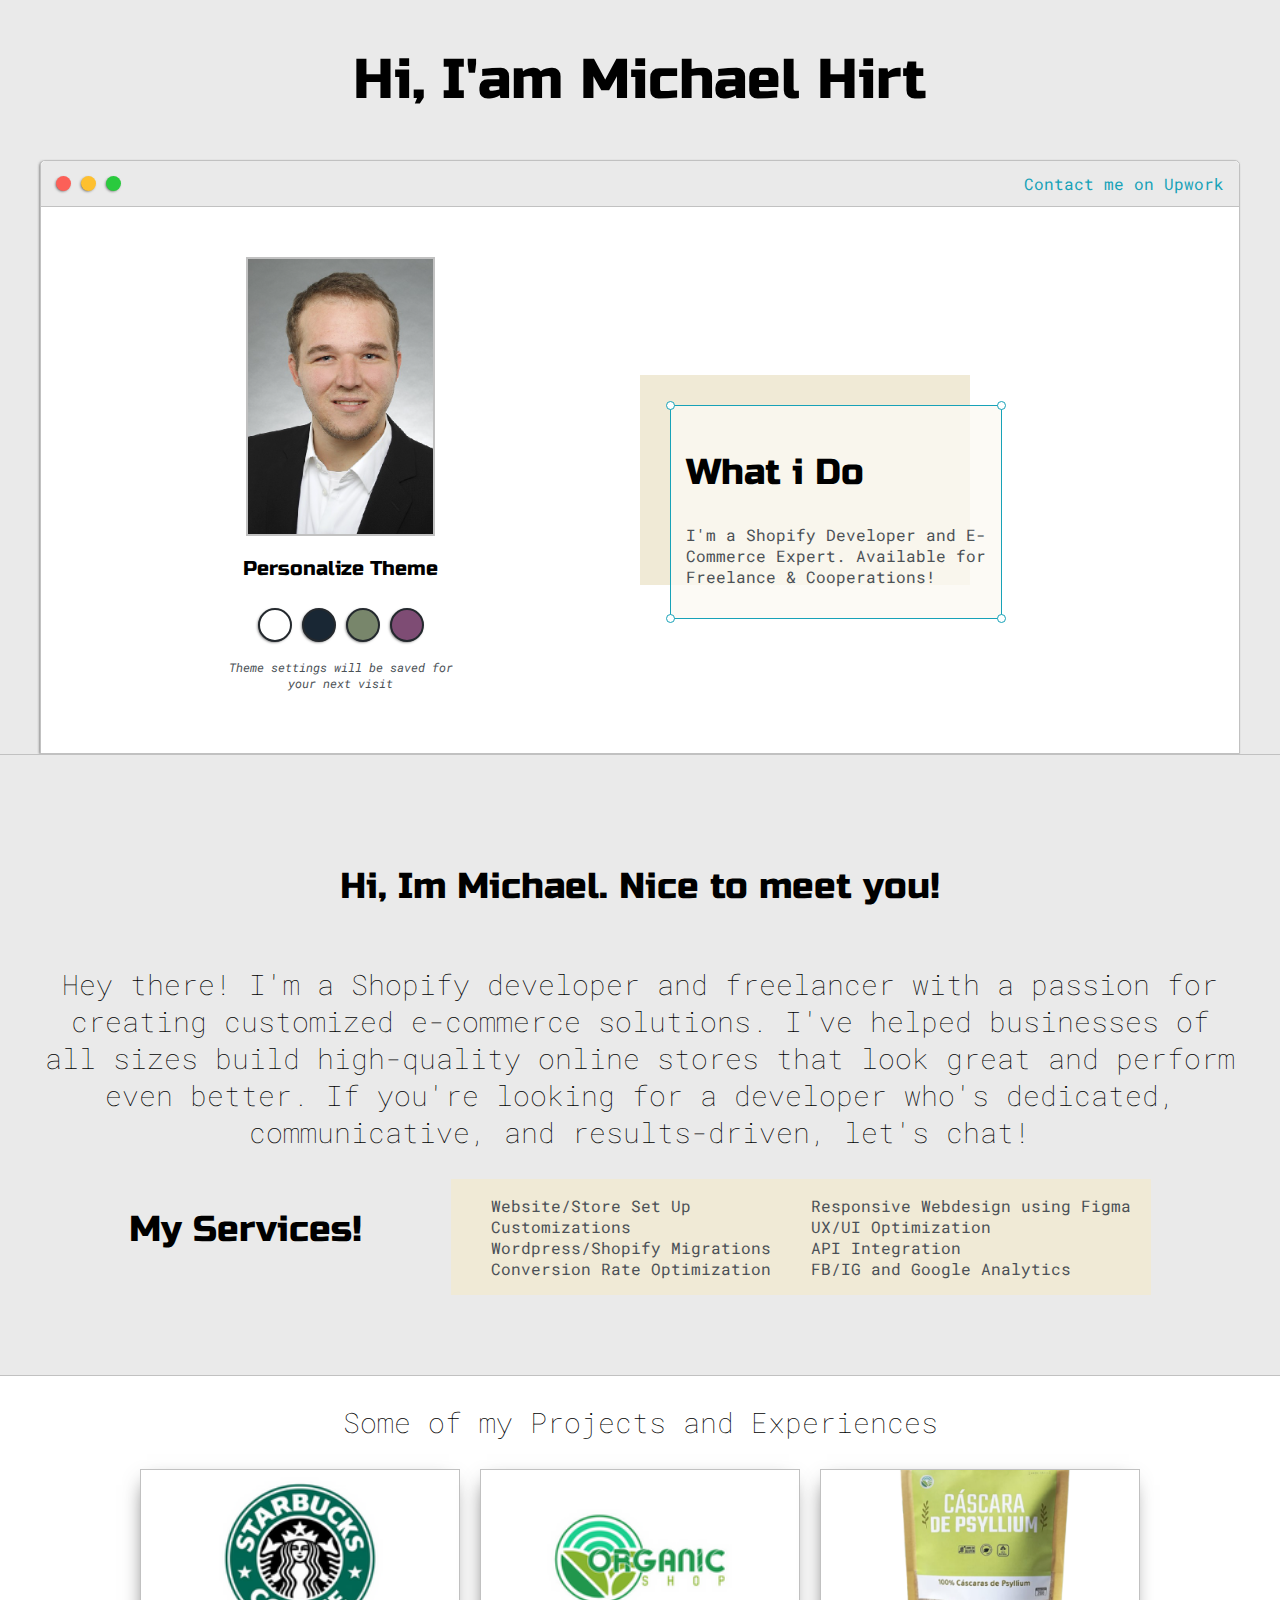
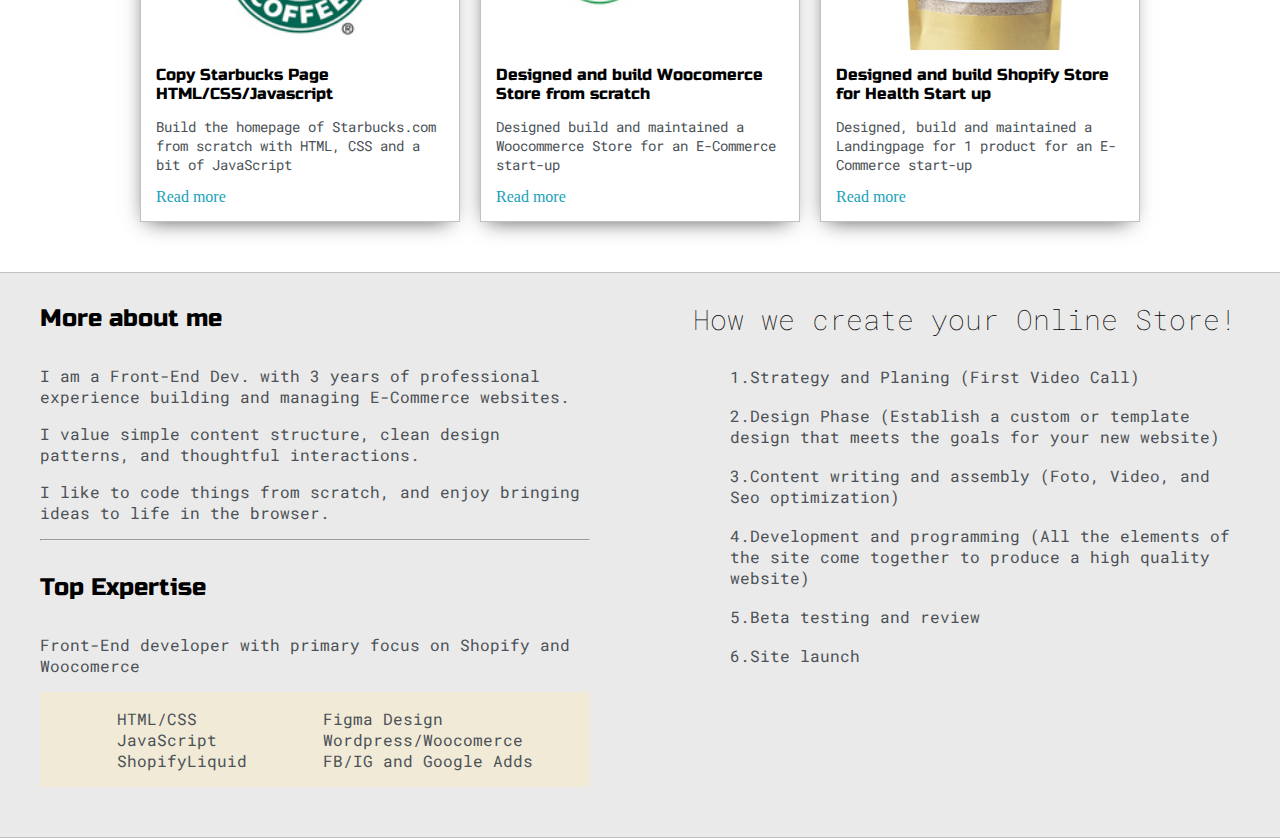
<file: index.html>
<!DOCTYPE html>
<html>
    <head>
        <title>My Portfolio</title>
        <meta name="viewport" content="width=device-width,
        initial-scale=1, maximum-scale=1, minimum-scale=1"/>
        
        <link href="https://fonts.googleapis.com/css2?family=Russo+One&display=swap" rel="stylesheet">

        <link href="https://fonts.googleapis.com/css2?family=Roboto+Mono:wght@500&family=Russo+One&display=swap" rel="stylesheet">

        
        <link rel="stylesheet" type="text/css" href="default.css">

        <link id="theme-style" rel="stylesheet" type="text/css" href="">


        <body>
       

            <section class="s1">
            <div class="maincontainer">
                <div class="greeting-wrapper">
                     <h1>Hi, I'am Michael Hirt</h1>
                 </div>
            <div class="intro-wrapper">
                <div class="nav-wrapper">
                    
                    <div class="dots-wrapper">
                        <div id="dot-1" class="browser-dot"></div>
                        <div id="dot-2" class="browser-dot"></div>
                        <div id="dot-3" class="browser-dot"></div>
                    </div>

                    <ul id="navigation">
                        <li><a href="https://www.upwork.com/freelancers/~01cfa415d2e996bc8c">Contact me on Upwork</a></li>
                    
                    </ul>
                </div>


                <div class="left-column">
                    <img id="profile_pic" src="images/Foto_bewerbung.png">
                    <h5 style="text-align: center;line-height:0;">Personalize Theme</h5>
                <div id="theme-options-wrapper">
                    <div data-mode="light" id="light-mode" class="theme-dot"></div>
                    <div data-mode="blue" id="blue-mode" class="theme-dot"></div>
                    <div data-mode="green" id="green-mode" class="theme-dot"></div>
                    <div data-mode="purple" id="purple-mode" class="theme-dot"></div>
                </div>
                    <p id="settings-note">Theme settings will be saved for <br> your next visit</p>
                </div>
               
               
               
                <div class="right-column">
                    <div id="preview-shadow"> 
                        <div id="preview">
                        
                            <div id="corner-tl" class="corner"></div>
                            <div id="corner-tr" class="corner"></div>
                            
                            <h2>What i Do</h2>
                            <p> I'm a Shopify Developer and E-Commerce Expert. Available for Freelance & Cooperations!</p>
                            
                            <div id="corner-bl" class="corner"></div>
                            <div id="corner-br" class="corner"></div>

                         </div>
                    </div>
                </div>


            </div>
                </div>

        </section>




        <section class="s1"> 

            <div class="maincontainer">
               
                <div class="featured-video-wrapper">
                    
                     <h2>Hi, Im Michael. Nice to meet you!</h2>
                     <h3>Hey there! I'm a Shopify developer and freelancer with a passion for creating customized e-commerce solutions. I've helped businesses of all sizes build high-quality online stores that look great and perform even better. If you're looking for a developer who's dedicated, communicative, and results-driven, let's chat!</h3>


                     <h2>My Services!</h2>

                        <div id="Skills-list">
                            
                            <ul>
                                <li>Website/Store Set Up</li>
                                <li>Customizations</li>
                                <li>Wordpress/Shopify Migrations</li>
                                <li>Conversion Rate Optimization</li>
                            </ul>

                            <ul>
                                <li>Responsive Webdesign using Figma</li>
                                <li>UX/UI Optimization</li>
                                <li>API Integration</li>
                                <li>FB/IG and Google Analytics</li>
                            </ul>
                        </div>

                    
                </div>

            </div>
        
        
        </section>



        <section class="s2">
            <div class="maincontainer">
                <h3 style="text-align: center;">Some of my Projects and Experiences</h3>
               
                <div class="post-wrapper">

                    <div class="post">
                        <image class="thumbnail" src="images/Diseño sin título (16).png">
                            <div class="post-preview">
                                <h6 class="post-title">Copy Starbucks Page HTML/CSS/Javascript</h6>
                                <p class="post-intro">Build the homepage of Starbucks.com from scratch with HTML, CSS and a bit of JavaScript</p>
                                <a href="Starbucks.html">Read more</a>
                            </div>
                    </div>

                    <div class="post">
                        <image class="thumbnail" src="images/Diseño sin título (15).png">
                            <div class="post-preview">
                                <h6 class="post-title">Designed and build Woocomerce Store from scratch</h6>
                                <p class="post-intro">Designed build and maintained a Woocommerce Store for an E-Commerce start-up</p>
                                <a href="OrganicShop.html">Read more</a>

                            </div>
                    </div>

                    <div class="post">
                        <image class="thumbnail" src="images/Diseño sin título - 2022-05-30T153315.860.png">
                            <div class="post-preview">
                                <h6 class="post-title">Designed and build Shopify Store for Health Start up</h6>
                                <p class="post-intro">Designed, build and maintained a Landingpage for 1 product for an E-Commerce start-up</p>
                                <a href="GreenHarmony.html">Read more</a>

                            </div>
                    </div>
                


                </div>

            </div>
        </section>



        <section class="s1">
            <div class="maincontainer">
                <div class="about-wrapper">
                    <div class="about-me">
                        <h4>More about me</h4>

                        <p>I am a Front-End Dev. with 3 years of professional experience building and managing E-Commerce websites.</p>
                        <p>I value simple content structure, clean design patterns, and thoughtful interactions.</p>
                        <p>I like to code things from scratch, and enjoy bringing ideas to life in the browser.</p>
                    
                    <hr>

                    <h4>Top Expertise</h4>
                    <p>Front-End developer with primary focus on Shopify and Woocomerce</p>

                    <div id="Skills-list">
                        <ul>
                            <li>HTML/CSS</li>
                            <li>JavaScript</li>
                            <li>ShopifyLiquid</li>
                            
                         </ul>

                         <ul>
                            <li>Figma Design</li>
                            <li>Wordpress/Woocomerce</li>
                            <li>FB/IG and Google Adds</li>
                            
                         </ul>
                    </div>
                    </div>

                    <div class="about-me">
                       <h3>How we create your Online Store!</h3>
                       <ul>
                        <li>1.Strategy and Planing (First Video Call)</li> <br>
                        <li>2.Design Phase (Establish a custom or template design that meets the goals for your new website)</li> <br>
                        <li>3.Content writing and assembly (Foto, Video, and Seo optimization)</li> <br>
                        <li>4.Development and programming (All the elements of the site come together to produce a high quality website)</li> <br>
                        <li>5.Beta testing and review </li> <br>
                        <li>6.Site launch </li> <br>
                     </ul>

                       
                    </div>
                </div>
            </div>
        </section>



<!--
        <section class="s2">
            <div class="maincontainer">
                <h3 style="text-align: center;">Get in Touch</h3>

                <form  id="contact-form">
                    <label>Name</label>
                    <input class="input-field" type="text" name="name">

                    <label>Subject</label>
                    <input class="input-field" type="text" name="subject">

                    <label>Email</label>
                    <input class="input-field" type="text" name="email">
                
                    <label>Message</label>
                    <textarea class="input-field" name="message"></textarea>

                    <input id="submit-btn" type="submit" value="Send">

                </form>
                
            </div>
        </section>
-->
    
        
        <script type="text/javascript" src="script.js"></script>


</body>

    </head>
</html>
</file>
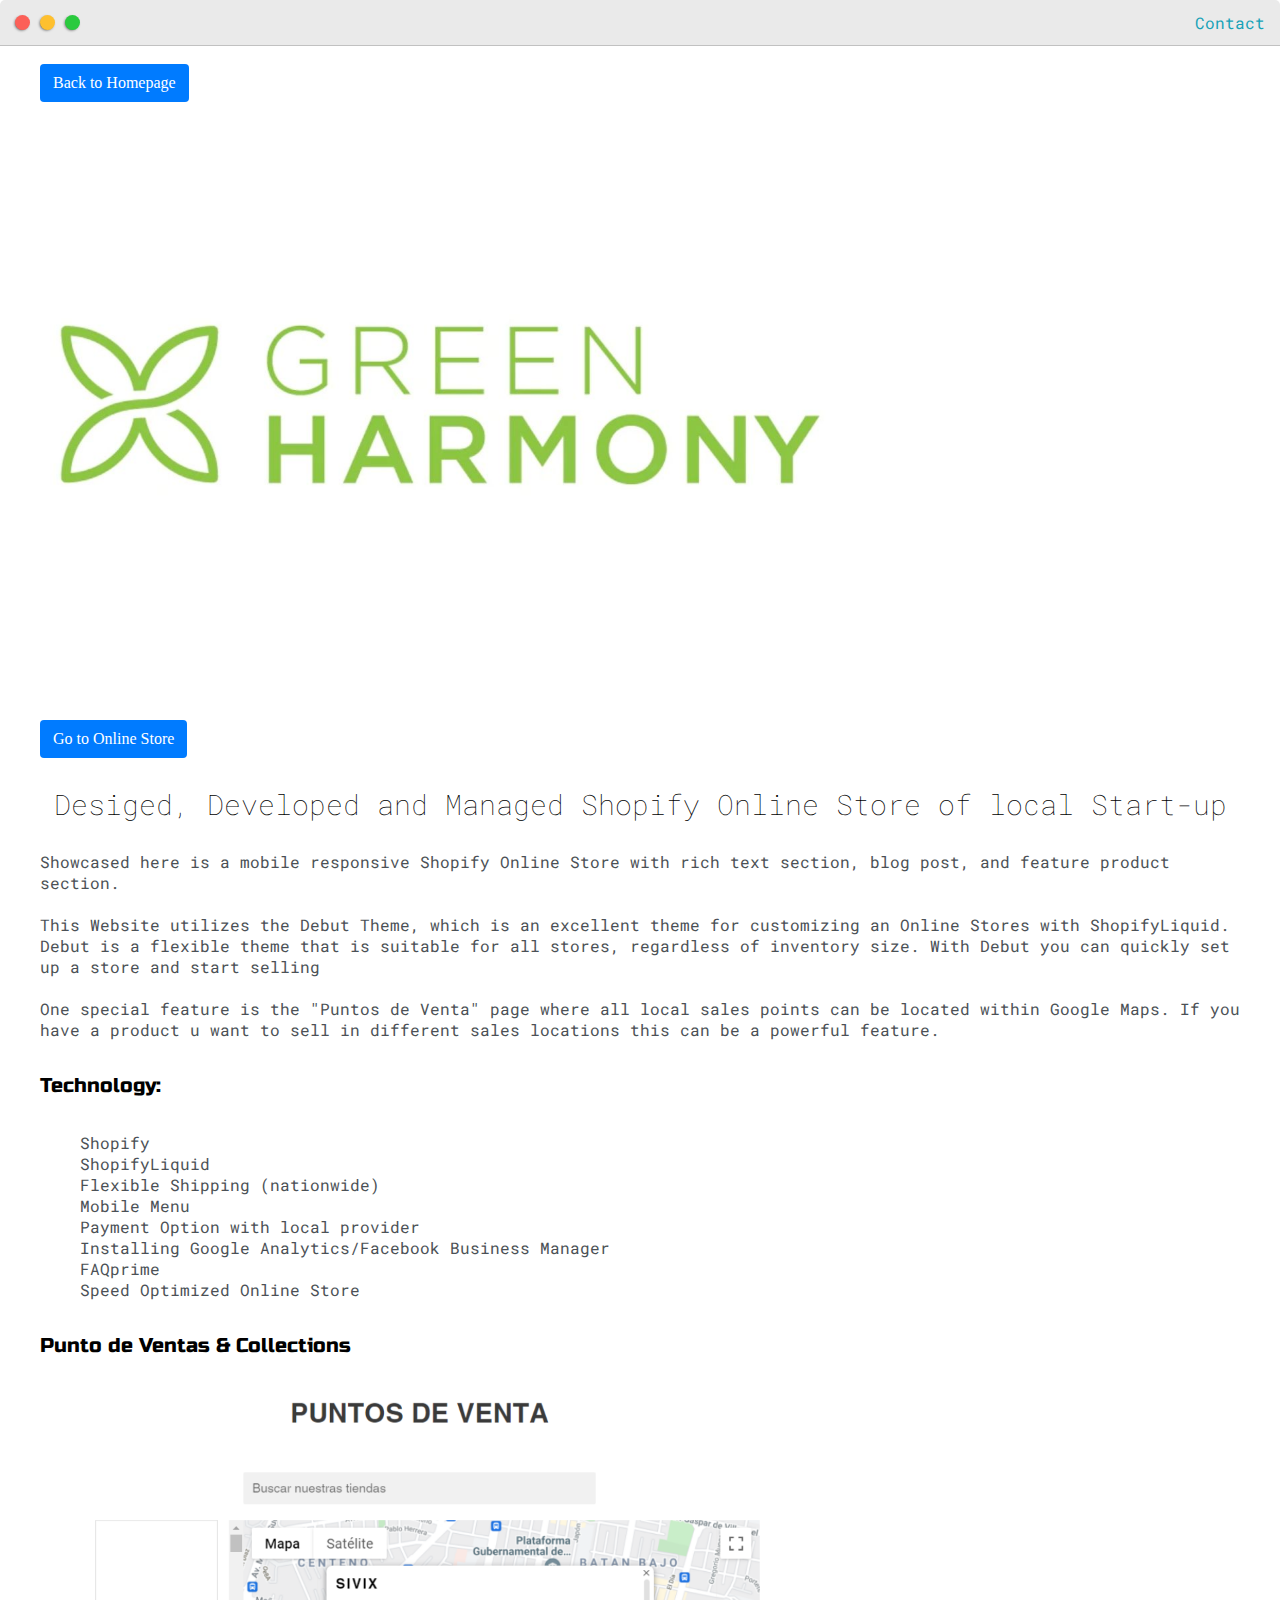
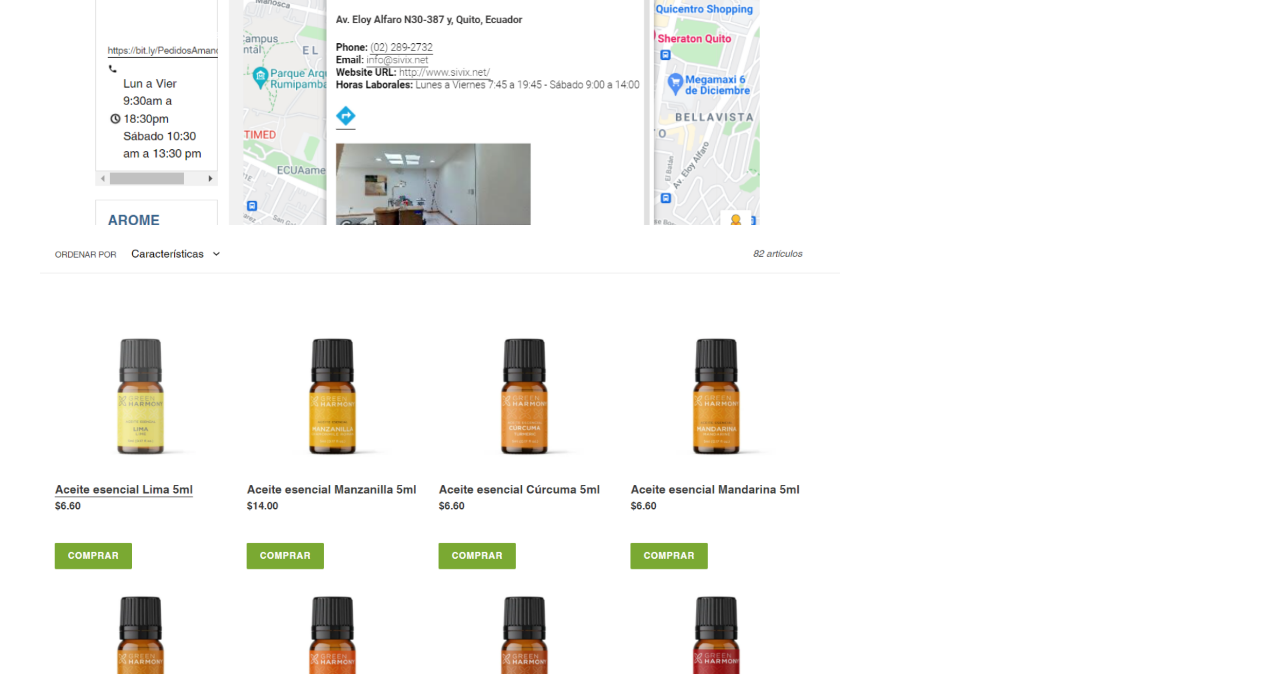
<file: GreenHarmony.html>
<!DOCTYPE html>
<html>
<head>
	<title>Post Name</title>


	<meta name="viewport" content="width=device-width, initial-scale=1, maximum-scale=1, minimum-scale=1" />

	<link href="https://fonts.googleapis.com/css2?family=Russo+One&display=swap" rel="stylesheet">

	<link href="https://fonts.googleapis.com/css2?family=Roboto+Mono:wght@500&display=swap" rel="stylesheet">

	<link rel="stylesheet" type="text/css" href="default.css">

</head>

<body>


	<div class="nav-wrapper">
                    
		<div class="dots-wrapper">
			<div id="dot-1" class="browser-dot"></div>
			<div id="dot-2" class="browser-dot"></div>
			<div id="dot-3" class="browser-dot"></div>
		</div>

		<ul id="navigation">
			<li><a href="index.html">Contact</a></li>
		
		</ul>
	</div>

    <div class="maincontainer"> 
		<br>
		<a class="btn btn-sm btn-primary" href="/index.html">Back to Homepage</a>
		<br>
        <div>
            <img alt="GreenHarmony" title="GreenHarmony" class="feature_image" src="images/4.jpg" width="800px">
        </div>

        <br>
		<a class="btn btn-sm btn-primary" href="https://greenharmony.com.ec/">Go to Online Store</a>
		<br>

        <h3>Desiged, Developed and Managed Shopify Online Store of local Start-up</h3>
        <p>
            Showcased here is a mobile responsive Shopify Online Store with  rich text section, blog post, and feature product section.
            <br>
            <br>
            This Website utilizes the Debut Theme, which is an excellent theme for customizing an Online Stores with ShopifyLiquid.
            <br>
            Debut is a flexible theme that is suitable for all stores, regardless of inventory size. With Debut you can quickly set up a store and start selling
        <br><br>
            One special feature is the "Puntos de Venta" page where all local sales points can be located within Google Maps. If you have a product u want to sell in different sales locations this can be a powerful feature.  
        
        </p>


    <h5>Technology:</h5>
        <ul>
            <li>Shopify</li>
            <li>ShopifyLiquid </li>
            <li>Flexible Shipping (nationwide)</li>
            <li>Mobile Menu</li>
            <li>Payment Option with local provider</li>
            <li>Installing Google Analytics/Facebook Business Manager</li>
            <li>FAQprime</li>
            <li>Speed Optimized Online Store </li>
        </ul>

        <h5>Punto de Ventas & Collections</h5>
        <p>
            <img alt src="images/Diseño sin título (26).png" style="width: 800px;">
        </p>

        
        <p>
            <img alt src="images/Diseño sin título (27).png" style="width: 800px;">
        </p>
       
    </div>

    
</body>

</html>
</file>
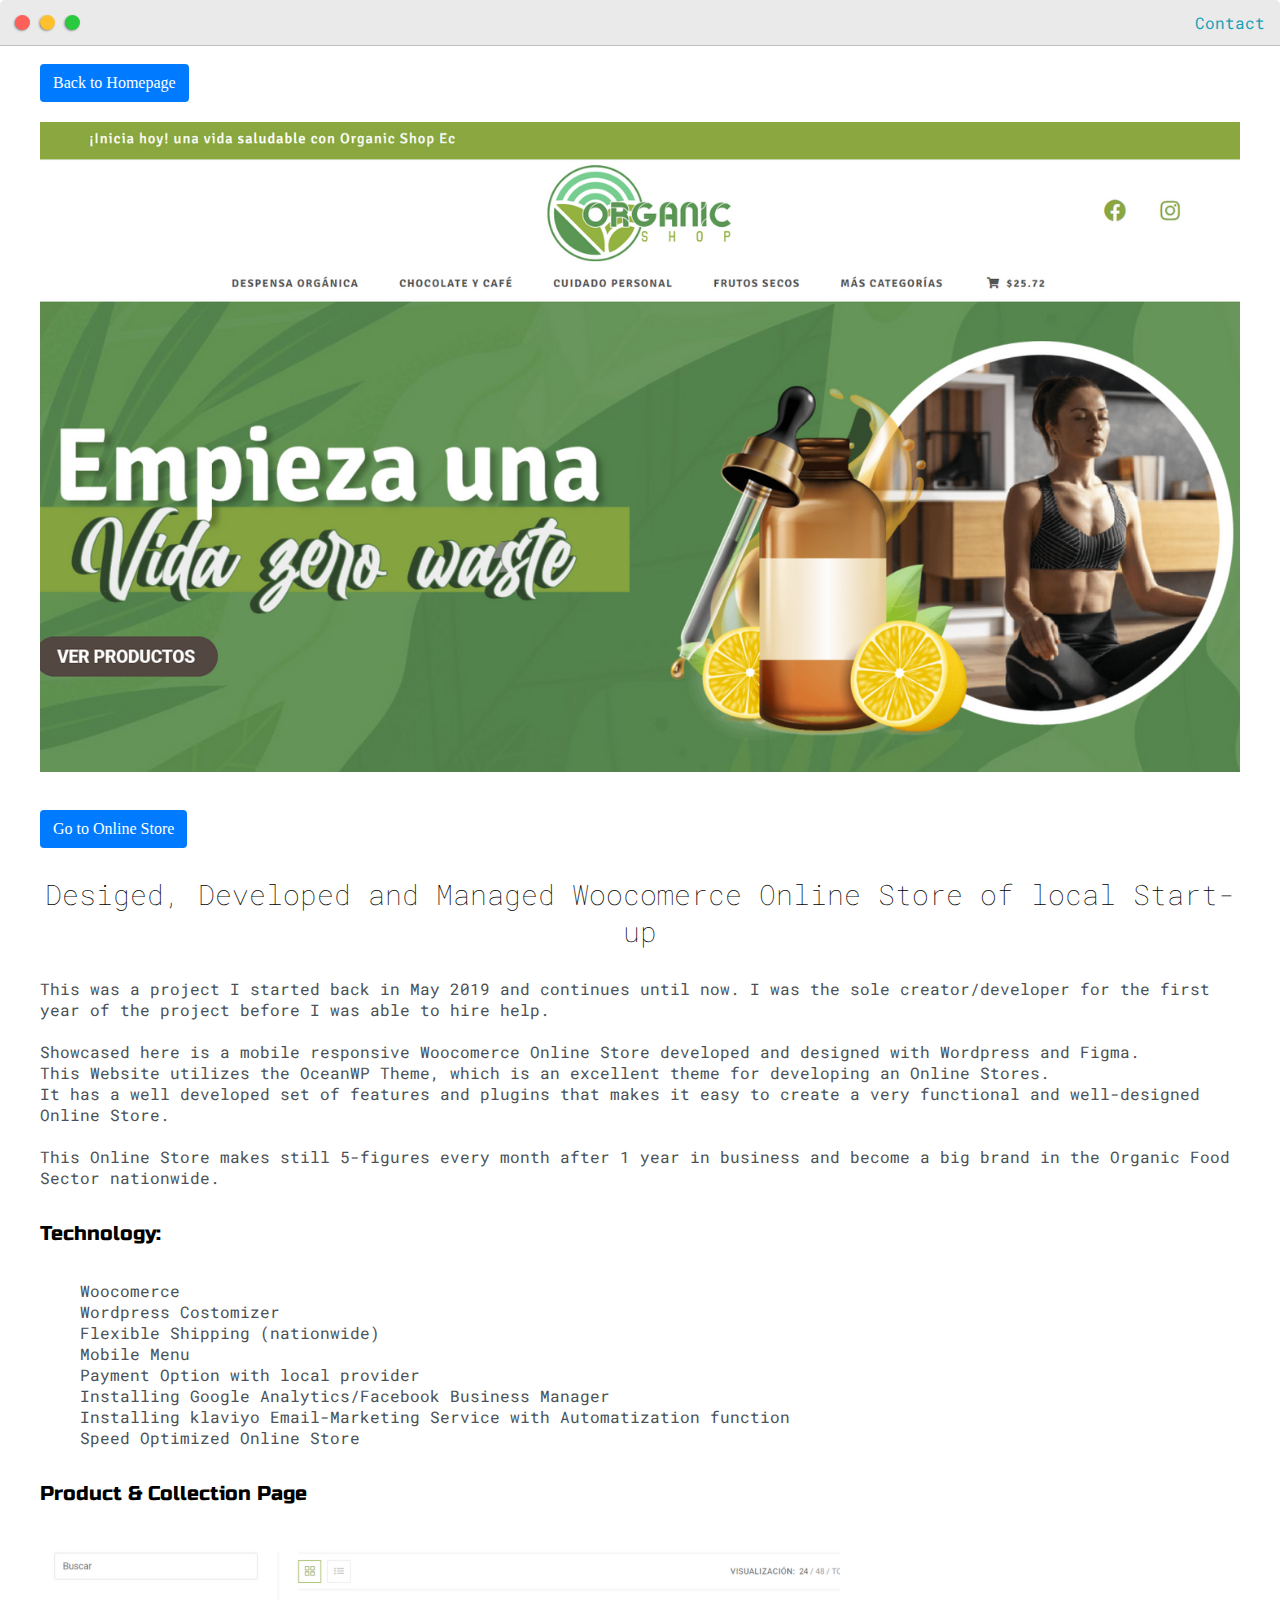
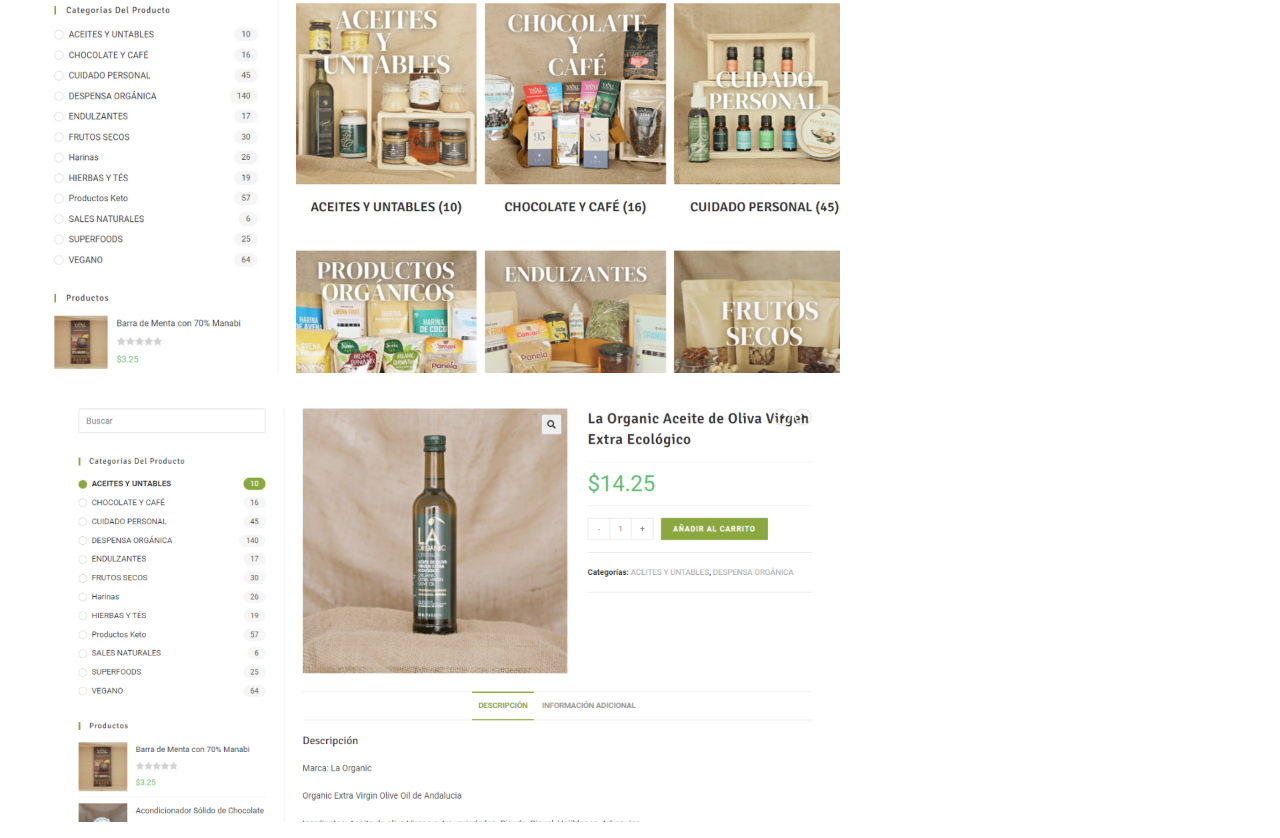
<file: OrganicShop.html>
<!DOCTYPE html>
<html>
<head>
	<title>Post Name</title>


	<meta name="viewport" content="width=device-width, initial-scale=1, maximum-scale=1, minimum-scale=1" />

	<link href="https://fonts.googleapis.com/css2?family=Russo+One&display=swap" rel="stylesheet">

	<link href="https://fonts.googleapis.com/css2?family=Roboto+Mono:wght@500&display=swap" rel="stylesheet">

	<link rel="stylesheet" type="text/css" href="default.css">

</head>

<body>


	<div class="nav-wrapper">
                    
		<div class="dots-wrapper">
			<div id="dot-1" class="browser-dot"></div>
			<div id="dot-2" class="browser-dot"></div>
			<div id="dot-3" class="browser-dot"></div>
		</div>

		<ul id="navigation">
			<li><a href="index.html">Contact</a></li>
		
		</ul>
	</div>

    <div class="maincontainer"> 
		<br>
		<a class="btn btn-sm btn-primary" href="/index.html">Back to Homepage</a>
		<br>
        <div>
            <img alt="OrganicShop" title="OrganicShop" class="feature_image" src="images/Diseño sin título (23).png">
        </div>

        <br>
		<a class="btn btn-sm btn-primary" href="https://organicshop-ec.com/">Go to Online Store</a>
		<br>

        <h3>Desiged, Developed and Managed Woocomerce Online Store of local Start-up</h3>
        <p>
            This was a project I started back in May 2019 and continues until now. I was the sole creator/developer for the first year of the project before I was able to hire help.
            <br>

            <br>
            Showcased here is a mobile responsive Woocomerce Online Store developed and designed with Wordpress and Figma.  
            <br>
            This Website utilizes the OceanWP Theme, which is an excellent theme for developing an Online Stores.
            <br>
            It has a well developed set of features and plugins that makes it easy to create a very functional and well-designed Online Store.
        <br><br>
            This Online Store makes still 5-figures every month after 1 year in business and become a big brand in the Organic Food Sector nationwide.
        
        </p>


    <h5>Technology:</h5>
        <ul>
            <li>Woocomerce</li>
            <li>Wordpress Costomizer </li>
            <li>Flexible Shipping (nationwide)</li>
            <li>Mobile Menu</li>
            <li>Payment Option with local provider</li>
            <li>Installing Google Analytics/Facebook Business Manager</li>
            <li>Installing klaviyo Email-Marketing Service with Automatization function</li>
            <li>Speed Optimized Online Store </li>
        </ul>

        <h5>Product & Collection Page</h5>
        <p>
            <img alt src="images/Diseño sin título (24).png" style="width: 800px;">
        </p>

        
        <p>
            <img alt src="images/Diseño sin título (25).png" style="width: 800px;">
        </p>
       
    </div>

    
</body>

</html>
</file>
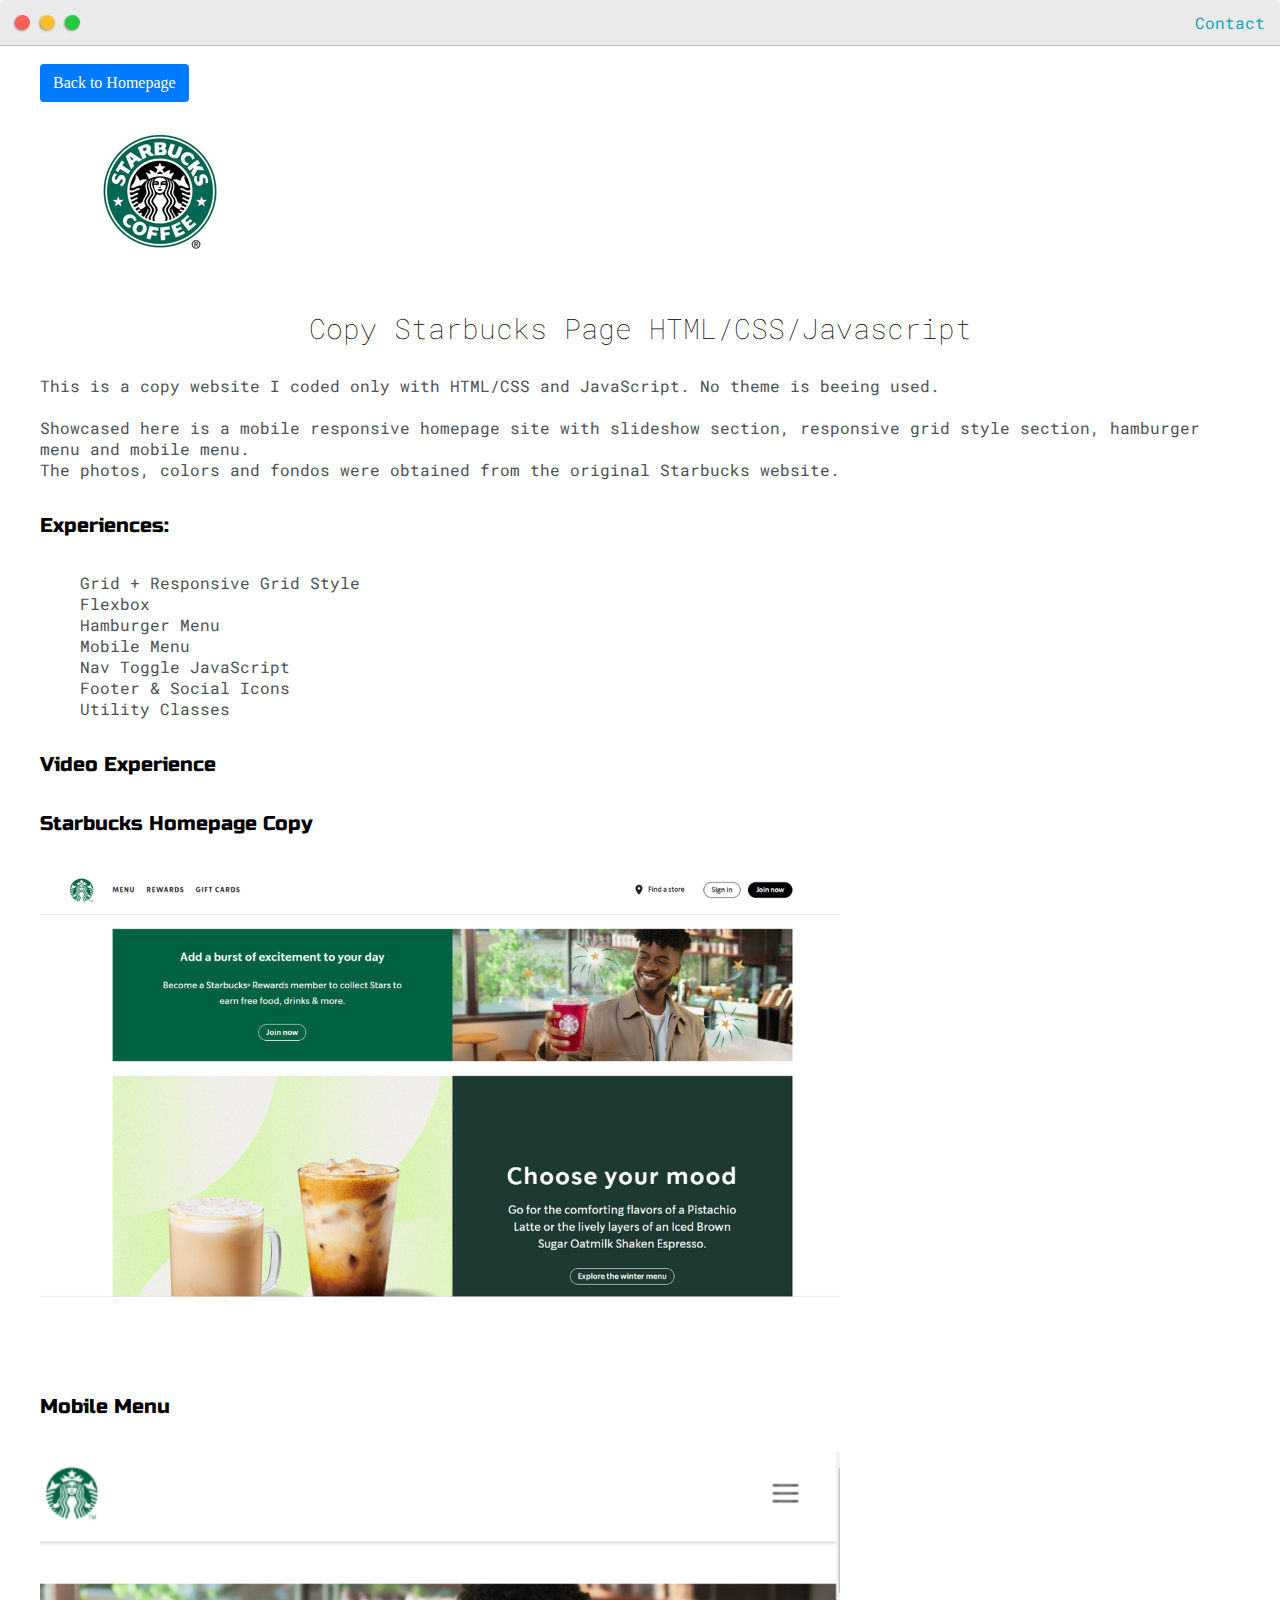
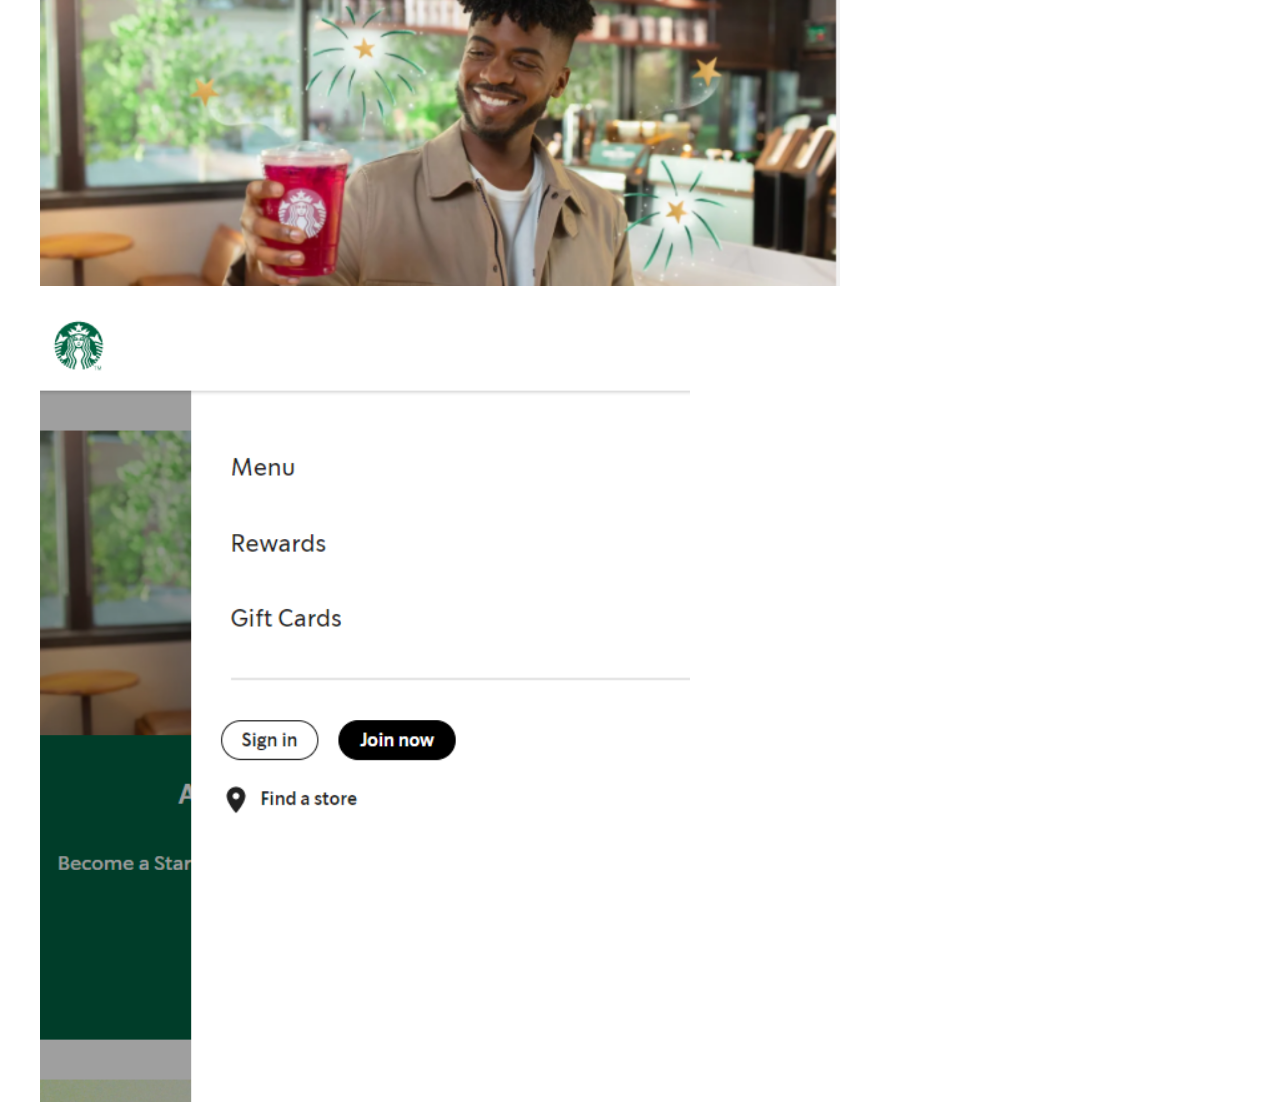
<file: Starbucks.html>
<!DOCTYPE html>
<html>
<head>
	<title>Post Name</title>


	<meta name="viewport" content="width=device-width, initial-scale=1, maximum-scale=1, minimum-scale=1" />

	<link href="https://fonts.googleapis.com/css2?family=Russo+One&display=swap" rel="stylesheet">

	<link href="https://fonts.googleapis.com/css2?family=Roboto+Mono:wght@500&display=swap" rel="stylesheet">

	<link rel="stylesheet" type="text/css" href="default.css">

</head>

<body>


	<div class="nav-wrapper">
                    
		<div class="dots-wrapper">
			<div id="dot-1" class="browser-dot"></div>
			<div id="dot-2" class="browser-dot"></div>
			<div id="dot-3" class="browser-dot"></div>
		</div>

		<ul id="navigation">
			<li><a href="#">Contact</a></li>
		
		</ul>
	</div>

	<div class="maincontainer">
		<br>
		<a class="btn btn-sm btn-primary" href="/index.html">Back to Homepage</a>
		<br>
			<div>
				<img alt="Starbucks" title="Starbucks" class="feature_image" src="images/Diseño sin título (16).png">
			</div>
			<h3>Copy Starbucks Page HTML/CSS/Javascript</h3>
			<p>
				This is a copy website I coded only with HTML/CSS and JavaScript. No theme is beeing used.			<br>
				<br>
				Showcased here is a mobile responsive homepage site with slideshow section, responsive grid style section, hamburger menu and mobile menu. 
				<br>
				The photos, colors and fondos were obtained from the original Starbucks website. 
			</p>

		<h5>Experiences:</h5>
			<ul>
				<li>Grid + Responsive Grid Style</li>
				<li>Flexbox</li>
				<li>Hamburger Menu</li>
				<li>Mobile Menu</li>
				<li>Nav Toggle JavaScript</li>
				<li>Footer & Social Icons</li>
				<li>Utility Classes</li>
			</ul>

			<h5>Video Experience</h5>
			

			<h5> Starbucks Homepage Copy</h5>
			<p>
				<img alt src="images/1.png" style="width: 800px;">
			</p>

			<h5>&nbsp</h5>

			<h5> Mobile Menu</h5>
			<p>
				<img alt src="images/2.png" style="width: 800px;">
			</p>
			<p>
				<img alt src="images/Diseño sin título (21).png" style="height: 800px;">
			</p>


	</div>





</body>

</html>
</file>
<file: default.css>
:root{
    --mainColor:#eaeaea;
    --secondaryColor:#fff;

    --borderColor:#c1c1c1;

    --mainText:black;
    --secondaryText:#4b5156;

    --themeDotBorder:#24292e;

    --previewBg:rgb(251, 249, 243, 0.8);
    --previewShadow:#f0ead6;

    --buttonColor: black;
}


html, body {
    padding: 0;
    margin: 0;

}

h1, h2, h4, h5, h6, strong {
    color: var(--mainText);
    font-family: 'Russo One', sans-serif;
    font-weight: 300;
}

h3 {
    font-weight: 100;
    color: var(--mainText);
    font-family: 'Roboto Mono', monospace;
    text-align: center;
    align-content: center;
}

p, li, span, label, input, textarea {
    color: var(--secondaryText);
    font-family: 'Roboto Mono', monospace;
}

a { 
    text-decoration: none;
    color: #17a2b8;
}

ul {
    list-style: none;
}

h1 { font-size: 56px;}
h2 { font-size: 36px;}
h3 { font-size: 28px;}
h4 { font-size: 24px;}
h5 { font-size: 20px;}
h6 { font-size: 16px;}

.s1{
    background-color: var(--mainColor);
    border-bottom: 1px solid var(--borderColor);
    overflow: auto;
}

.s2{
    background-color: var(--secondaryColor);
    border-bottom: 1px solid var(--borderColor);
    overflow: auto;
}

.maincontainer{
    width: 1200px;
    margin: 0 auto;
}

.greeting-wrapper{
    display: grid;
    text-align: center;
    align-content: center;
    min-height: 10em;
}

.intro-wrapper{
    background-color: var(--secondaryColor);
    border: 1px solid var(--borderColor);
    border-radius: 5px 5px 0 0;

    -webkit-box-shadow: -1px 1px 3px -1px rgba(0,0,0,0.75);
	-moz-box-shadow: -1px 1px 3px -1px rgba(0, 0, 0, 0.247);
	box-shadow: -1px 1px 3px -1px rgba(0,0,0,0.75);

    display: grid;
    grid-template-columns: 1fr 1fr;
    grid-template-areas: 
    'nav-wrapper nav-wrapper'
    'left-column right-column'
    ;
}

.nav-wrapper{
    border-radius: 5px 5px 0 0;
    grid-area: nav-wrapper;
    border-bottom: 1px solid var(--borderColor);
    display: flex;
    justify-content: space-between;
    align-items: center;
    background-color: var(--mainColor);
}



#navigation{
    margin: 0;
    padding: 10px;
}

#navigation li{
    display: inline-block;
    margin-right: 5px;
    margin-left: 5px;
}

.dots-wrapper{
    display: flex;
    padding: 10px;
}

#dot-1{
    background-color: #FC6058;
}

#dot-2{
    background-color: #FEC02F;
}

#dot-3{
    background-color: #2aca3e;
}

.browser-dot{
    background-color: black;
    height: 15px;
    width: 15px;
    border-radius: 50%;
    margin: 5px;

    -webkit-box-shadow: -1px 1px 3px -1px rgba(0,0,0,0.75);
	-moz-box-shadow: -1px 1px 3px -1px rgba(0,0,0,0.75);
	box-shadow: -1px 1px 3px -1px rgba(0,0,0,0.75);
}


.left-column{
    grid-area: left-column;
    padding-top: 50px;
    padding-bottom: 50px;
}

#profile_pic{
   display: block;
   margin: 0 auto;
  
    object-fit: cover;
    border: 2px solid var(--borderColor);
}


#theme-options-wrapper{
    display: flex;
    justify-content: center;
}

.theme-dot{
    height: 30px;
    width: 30px;
    background-color: black;
    border-radius: 50%;

    margin: 5px;
    border: 2px solid var(--themeDotBorder);


    -webkit-box-shadow: -1px 1px 3px -1px rgba(0,0,0,0.75);
	-moz-box-shadow: -1px 1px 3px -1px rgba(0,0,0,0.75);
	box-shadow: -1px 1px 3px -1px rgba(0,0,0,0.75);

    cursor: pointer;
}

.theme-dot:hover{
    border-width: 5px;
}

#light-mode{
    background-color: #fff;
}

#blue-mode{
background-color: #192734;
}

#green-mode{
background-color: #78866b;
}

#purple-mode{
background-color: #7E4C74;
}

#settings-note{
    font-size: 12px;
    font-style: italic;
    text-align: center;
}

.right-column{
    grid-area: right-column;
    display: grid;
    align-content: center;
   padding-top: 50px;
   padding-bottom: 50px;
}

#preview-shadow{
    background-color: var(--previewShadow);
    width: 300px;
    height: 180px;
    padding-left: 30px;
    padding-top: 30px;
}

#preview{
    width: 300px;
    border: 1.5px solid #17a2b8;
    background-color: var(--previewBg);
    padding: 15px;
    position: relative;
}

.corner{
    width: 7px;
    height: 7px;
    border-radius: 50%;
    border: 1.5px solid #17a2b8;
    background-color: #fff;
    position: absolute;
}

#corner-tl{
    top: -5px;
    left: -5px;
}

#corner-tr{
    top: -5px;
    right: -5px;
}

#corner-bl{
    bottom: -5px;
    left: -5px;
}

#corner-br{
    bottom: -5px;
    right: -5px;
}

.about-wrapper{
    display: grid;
    grid-template-columns: repeat(auto-fit, minmax(320px, 1fr));
    padding-bottom: 50px;
    padding-bottom: 50px;
    gap: 100px;
}

#Skills-list{
    display: flex;
    justify-content: space-evenly;
    background-color: var(--previewShadow);
    padding-right: 20px;
}

.featured-video-wrapper{
    display: flex;
    flex-wrap: wrap;
    justify-content: space-evenly;
    padding-top: 80px;
    padding-bottom: 80px;
}

#featured_image {
    width: 560px;
}

.featured-message {
    display: flex;
    flex-wrap: wrap;
    align-content: center;
    align-items: center;
    max-width: 400px;
    padding-top: 20px;
    padding-bottom: 20px;
}

.post-wrapper{
	display: grid;
	grid-template-columns: repeat(auto-fit, 320px);
	gap:20px;
	justify-content: center;
	padding-bottom: 50px;
}

.post{
	border:1px solid var(--borderColor);
	-webkit-box-shadow: -2px 7px 21px -9px rgba(0,0,0,0.75);
	-moz-box-shadow: -2px 7px 21px -9px rgba(0,0,0,0.75);
	box-shadow: -2px 7px 21px -9px rgba(0,0,0,0.75);
}

.thumbnail{
	display: block;
	width: 100%;
	height:180px;
	object-fit: cover;
}

.post-preview{
	background-color: #fff;
	padding:15px;
}

.post-title{
	color:black;
	margin: 0;
}

.post-intro{
	color:#4b5156;
	font-size: 14px;
}

#contact-form{
	display: block;
	max-width: 600px;
	margin: 0 auto;
	border: 1px solid var(--borderColor);
	padding: 15px;
	border-radius: 5px;
	background-color: var(--mainColor);
	margin-bottom: 50px;

}

#contact-form label{
	line-height: 2.7em;
}

#contact-form textarea{
	min-height: 100px;
	font-size: 14px;
}


.input-field{
	width: 100%;
	padding-top: 10px;
	padding-bottom:10px; 
	background-color: var(--secondaryColor);
	border-radius: 5px;
	border:1px solid var(--borderColor);
	font-size: 14px;
}

#submit-btn{
	margin-top: 10px;
	width: 100%;
	padding-top: 10px;
	padding-bottom:10px; 
	color: #fff;
	background-color: var(--buttonColor);
	border:none;
}


.feature_image {
    margin-top: 20px;
    margin-bottom: 20px;
}

img {
    max-width: 100%;
    object-fit: cover;
    vertical-align: middle;
    border-style: none;
}

.btn-group-sm>.btn, .btn-sm {
    padding: 0.25rem 0.5rem;
    font-size: .875rem;
    line-height: 1.5;
    border-radius: 0.2rem;
}

.btn-primary {
    color: #fff;
    background-color: #007bff;
    border-color: #007bff;
}

.btn {
    display: inline-block;
    font-weight: 400;
    text-align: center;
    white-space: nowrap;
    vertical-align: middle;
    user-select: none;
    border: 1px solid transparent;
    padding: 0.375rem 0.75rem;
    font-size: 1rem;
    line-height: 1.5;
    border-radius: 0.25rem;
    transition: color .15s ease-in-out,background-color .15s ease-in-out,border-color .15s ease-in-out,box-shadow .15s ease-in-out;
}



.bm-20{
    margin-top: 20px;
}



@media screen and (max-width: 1200px){
    .maincontainer{
        width: 95%;
    }
}

@media screen and (max-width: 800px){
    .intro-wrapper{
    
        grid-template-columns: 1fr;
        grid-template-areas: 
        'nav-wrapper'
        'left-column'
        'right-column'
        ;
    }

    .right-column{
        justify-content: center;
    }

}
</file>
